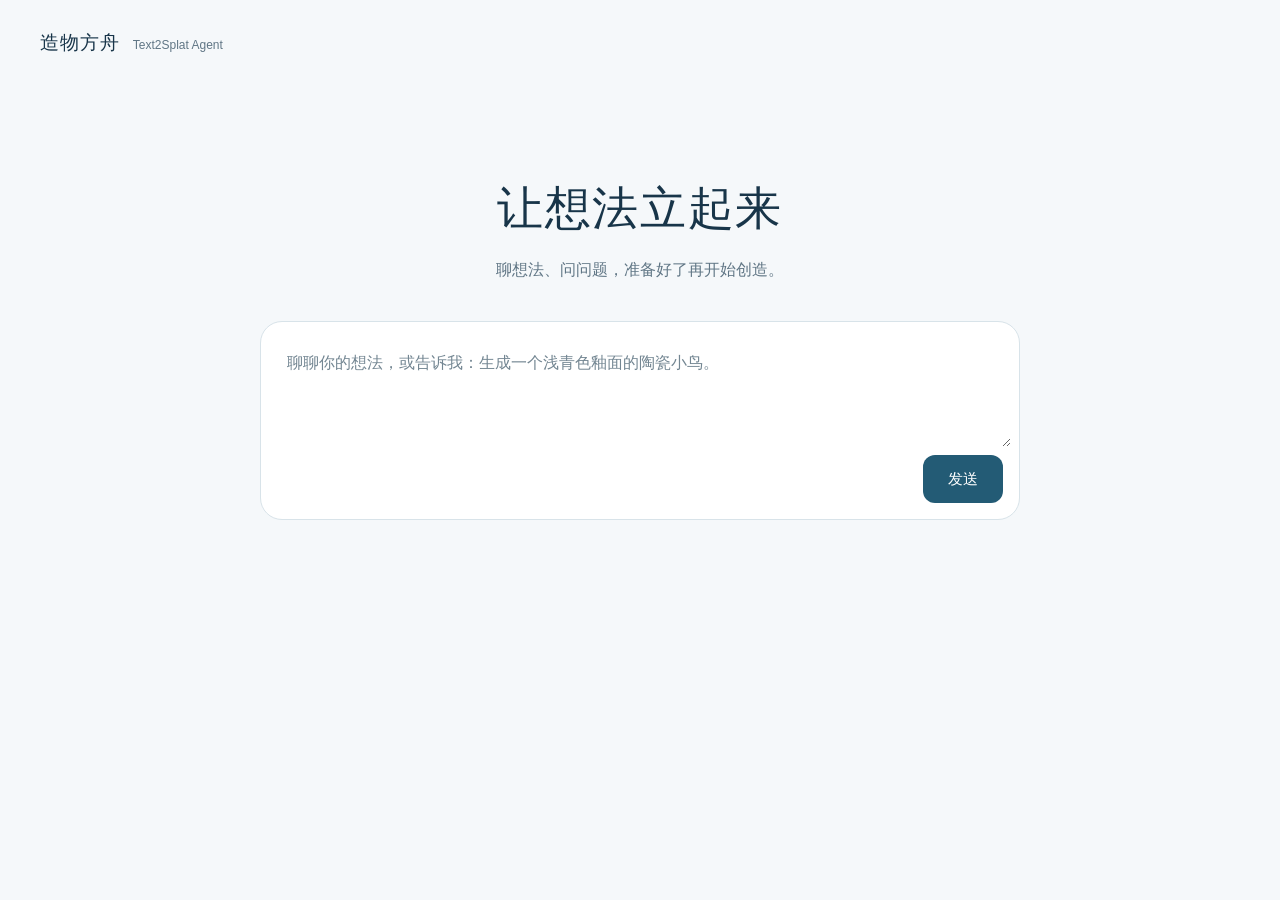
<file: agent/text2splat/static/graphics/index.html>
<!doctype html>
<html lang="zh-CN">
  <head>
    <meta charset="utf-8" />
    <meta name="viewport" content="width=device-width,initial-scale=1" />
    <meta name="theme-color" content="#f5f8fa" />
    <title>Text2Splat Agent · 造物方舟</title>
    <meta
      name="description"
      content="聊想法、问问题，也能把描述变成 3D 模型。"
    />
    <link rel="stylesheet" href="./studio.css" />
    <script type="module" src="./studio.js"></script>
  </head>
  <body>
    <header class="masthead">
      <span class="brand">造物方舟</span>
      <span class="brand-note">Text2Splat Agent</span>
    </header>
    <main class="workspace">
      <section class="compose" aria-labelledby="page-title">
        <h1 id="page-title">让想法立起来</h1>
        <p class="intro">聊想法、问问题，准备好了再开始创造。</p>
      </section>

      <section id="conversation" class="conversation" aria-label="对话" role="log" aria-live="polite" hidden></section>

      <section
        class="progress"
        id="progress-panel"
        hidden
        aria-label="生成进度"
        aria-live="polite"
        aria-atomic="true"
      >
        <span class="progress-mark" aria-hidden="true"></span>
        <div class="progress-copy">
          <h2 id="progress-title"></h2>
          <p id="progress-message"></p>
          <p id="stream-note" hidden></p>
        </div>
        <button id="cancel-button" class="text-button" type="button">
          取消生成
        </button>
      </section>

      <section class="composer" aria-label="发送消息">
        <form id="create-form">
          <label class="sr-only" for="prompt">输入消息</label>
          <div class="prompt-box">
            <textarea
              id="prompt"
              name="prompt"
              minlength="1"
              maxlength="2000"
              required
              rows="3"
              placeholder="聊聊你的想法，或告诉我：生成一个浅青色釉面的陶瓷小鸟。"
            ></textarea>
            <div class="form-actions">
              <button class="primary" id="create-button" type="submit">
                发送
              </button>
            </div>
          </div>
          <p class="form-error" id="form-error" role="alert" hidden></p>
        </form>
      </section>

      <section class="result" id="result" hidden aria-label="生成的 3D 模型">
        <iframe
          id="viewer"
          title="3D 模型，可拖动旋转"
          allow="fullscreen"
          hidden
        ></iframe>
        <div class="result-footer">
          <p>拖动旋转，滚动缩放</p>
          <div id="result-actions" class="result-actions"></div>
        </div>
      </section>

    </main>
  </body>
</html>
</file>
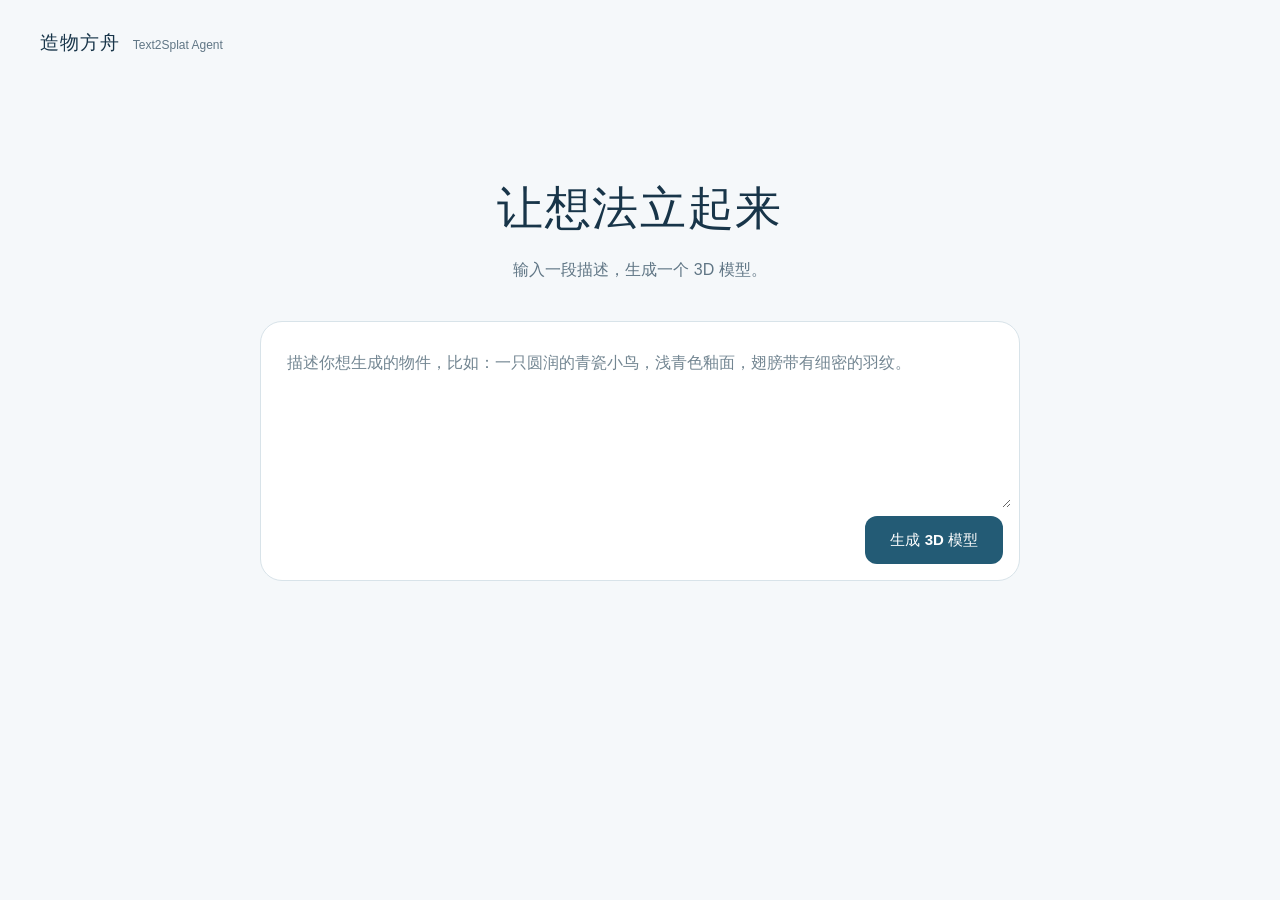
<file: src/main/resources/static/graphics/index.html>
<!doctype html>
<html lang="zh-CN">
  <head>
    <meta charset="utf-8" />
    <meta name="viewport" content="width=device-width,initial-scale=1" />
    <meta name="theme-color" content="#f5f8fa" />
    <title>Text2Splat Agent · 造物方舟</title>
    <meta
      name="description"
      content="输入一段描述，生成可以旋转查看的 3D 模型。"
    />
    <link rel="stylesheet" href="./studio.css" />
    <script type="module" src="./studio.js"></script>
  </head>
  <body>
    <header class="masthead">
      <span class="brand">造物方舟</span>
      <span class="brand-note">Text2Splat Agent</span>
    </header>
    <main class="workspace">
      <section class="compose" aria-labelledby="page-title">
        <h1 id="page-title">让想法立起来</h1>
        <p class="intro">输入一段描述，生成一个 3D 模型。</p>
        <form id="create-form">
          <label class="sr-only" for="prompt">描述你想生成的物件</label>
          <div class="prompt-box">
            <textarea
              id="prompt"
              name="prompt"
              minlength="2"
              maxlength="2000"
              required
              rows="5"
              placeholder="描述你想生成的物件，比如：一只圆润的青瓷小鸟，浅青色釉面，翅膀带有细密的羽纹。"
            ></textarea>
            <div class="form-actions">
              <button class="primary" id="create-button" type="submit">
                生成 3D 模型
              </button>
            </div>
          </div>
          <p class="form-error" id="form-error" role="alert" hidden></p>
        </form>
      </section>

      <section
        class="progress"
        id="progress-panel"
        hidden
        aria-label="生成进度"
        aria-live="polite"
        aria-atomic="true"
      >
        <span class="progress-mark" aria-hidden="true"></span>
        <div class="progress-copy">
          <h2 id="progress-title"></h2>
          <p id="progress-message"></p>
          <p id="stream-note" hidden></p>
        </div>
        <button id="cancel-button" class="text-button" type="button">
          取消生成
        </button>
      </section>

      <section class="result" id="result" hidden aria-label="生成的 3D 模型">
        <iframe
          id="viewer"
          title="3D 模型，可拖动旋转"
          allow="fullscreen"
          hidden
        ></iframe>
        <div class="result-footer">
          <p>拖动旋转，滚动缩放</p>
          <div id="result-actions" class="result-actions"></div>
        </div>
      </section>
    </main>
  </body>
</html>
</file>
<file: agent/text2splat/static/graphics/studio.css>
:root {
  color-scheme: light;
  font-family: "PingFang SC", "Microsoft YaHei", sans-serif;
  color: #183549;
  background: #f5f8fa;
  font-synthesis: none;
  -webkit-font-smoothing: antialiased;
}
* {
  box-sizing: border-box;
}
[hidden] {
  display: none !important;
}
body {
  margin: 0;
  min-width: 280px;
}
button,
textarea {
  font: inherit;
}
button,
a {
  -webkit-tap-highlight-color: transparent;
}
button {
  cursor: pointer;
}
button:disabled {
  cursor: default;
}
button:focus-visible,
a:focus-visible {
  outline: 3px solid #277994;
  outline-offset: 5px;
}
.masthead {
  display: flex;
  align-items: baseline;
  gap: 13px;
  padding: 30px 40px;
}
.brand {
  font-size: 19px;
  font-weight: 650;
  letter-spacing: 0.05em;
}
.brand-note {
  font-size: 12px;
  color: #607685;
}
.workspace {
  width: min(100% - 48px, 760px);
  margin: clamp(40px, 10vh, 110px) auto 64px;
}
.compose h1 {
  margin: 0;
  text-align: center;
  font-size: clamp(32px, 4vw, 46px);
  font-weight: 600;
  letter-spacing: 0.035em;
  line-height: 1.4;
}
.intro {
  margin: 16px 0 36px;
  text-align: center;
  color: #607685;
  font-size: 16px;
  line-height: 1.8;
}
.prompt-box {
  padding: 8px;
  background: #fff;
  border: 1px solid #d8e3e9;
  border-radius: 22px;
  transition: border-color 150ms;
}
.prompt-box:focus-within {
  border-color: #277994;
  box-shadow: 0 0 0 2px #27799416;
}
textarea {
  display: block;
  width: 100%;
  min-height: 170px;
  max-height: 340px;
  padding: 18px 18px 8px;
  resize: vertical;
  outline: none;
  border: 0;
  border-radius: 15px;
  background: transparent;
  color: #183549;
  font-size: 16px;
  line-height: 1.9;
}
textarea::placeholder {
  color: #738692;
  opacity: 1;
}
textarea:disabled {
  color: #607685;
  -webkit-text-fill-color: #607685;
  opacity: 1;
}
.form-actions {
  display: flex;
  justify-content: flex-end;
  padding: 8px;
}
.primary {
  min-height: 48px;
  padding: 12px 25px;
  border: 0;
  border-radius: 12px;
  background: #235b75;
  color: #fff;
  font-size: 15px;
  font-weight: 600;
  transition: background 150ms;
}
.primary:hover:not(:disabled) {
  background: #19475d;
}
.primary:disabled {
  background: #536e7d;
}
.form-error {
  margin: 16px 4px 0;
  color: #a23e36;
  font-size: 14px;
  line-height: 1.8;
  overflow-wrap: anywhere;
}
.progress {
  display: flex;
  align-items: flex-start;
  gap: 14px;
  margin: 25px 4px 0;
}
.progress-mark {
  flex: 0 0 17px;
  width: 17px;
  height: 17px;
  margin-top: 3px;
  border: 2px solid #d8e3e9;
  border-top-color: #235b75;
  border-radius: 50%;
  animation: spin 1s linear infinite;
}
.progress[data-state="done"] .progress-mark {
  animation: none;
  border: 0;
  border-radius: 0;
  width: 17px;
  height: 10px;
  margin-top: 5px;
  border-bottom: 2px solid #286b60;
  border-left: 2px solid #286b60;
  transform: rotate(-45deg);
}
.progress[data-state="error"] .progress-mark,
.progress[data-state="stopped"] .progress-mark {
  animation: none;
  border-color: #b4857c;
}
.progress[data-state="stopped"] .progress-mark {
  border-color: #879ba8;
}
.progress-copy {
  flex: 1;
  min-width: 0;
}
.progress h2 {
  margin: 0;
  font-size: 15px;
  line-height: 1.6;
  font-weight: 600;
}
.progress p {
  margin: 6px 0 0;
  color: #607685;
  font-size: 14px;
  line-height: 1.8;
  overflow-wrap: anywhere;
}
.progress[data-state="error"] h2 {
  color: #a23e36;
}
.text-button {
  flex-shrink: 0;
  min-height: 36px;
  margin-top: -6px;
  padding: 7px 0 7px 12px;
  border: 0;
  background: none;
  color: #607685;
  font-size: 13px;
}
.text-button:hover {
  color: #183549;
}
.text-button:disabled {
  opacity: 0.55;
}
.result {
  margin-top: 28px;
}
#viewer {
  display: block;
  width: 100%;
  height: 530px;
  border: 1px solid #d8e3e9;
  border-radius: 18px;
  background: #fff;
}
.result-footer {
  display: flex;
  align-items: center;
  justify-content: space-between;
  gap: 16px;
  margin-top: 14px;
}
.result-footer p {
  margin: 0;
  font-size: 13px;
  color: #607685;
}
.result-actions {
  display: flex;
  flex-wrap: wrap;
  gap: 16px;
}
.result-actions a {
  color: #235b75;
  font-size: 13px;
  text-underline-offset: 4px;
}
.sr-only {
  position: absolute;
  width: 1px;
  height: 1px;
  padding: 0;
  overflow: hidden;
  clip: rect(0, 0, 0, 0);
  white-space: nowrap;
  border: 0;
}
@keyframes spin {
  to {
    transform: rotate(360deg);
  }
}
@media (max-width: 600px) {
  .masthead {
    padding: 24px;
    gap: 10px;
  }
  .brand {
    font-size: 17px;
  }
  .brand-note {
    font-size: 11px;
  }
  .workspace {
    width: calc(100% - 32px);
    margin-top: 44px;
  }
  .intro {
    max-width: 270px;
    margin: 14px auto 28px;
    font-size: 14px;
  }
  textarea {
    min-height: 200px;
    padding: 14px;
  }
  .primary {
    width: 100%;
  }
  .progress {
    gap: 10px;
  }
  #viewer {
    height: 420px;
  }
  .result-footer {
    align-items: flex-start;
    flex-direction: column;
  }
}
@media (prefers-reduced-motion: reduce) {
  *,
  *::before,
  *::after {
    animation: none !important;
    transition: none !important;
  }
}

/* Conversation remains part of the same quiet, single-column workspace. */
.composer { margin-top: 26px; }
.composer textarea { min-height: 110px; }
.workspace.has-conversation { margin-top: 30px; }
.has-conversation .compose { display: none; }
.conversation { max-height: min(52vh, 520px); overflow-y: auto; overscroll-behavior: contain; padding: 4px 8px; }
.chat-message { margin: 0 0 26px; max-width: 92%; }
.chat-message.user { margin-left: auto; padding: 14px 20px; background: #e8f0f4; border-radius: 18px 18px 4px 18px; }
.chat-label { display: block; color: #607685; font-size: 12px; margin-bottom: 7px; }
.chat-message p { margin: 0; white-space: pre-wrap; overflow-wrap: anywhere; line-height: 1.85; font-size: 16px; }
.chat-error p { color: #a23e36; }
.has-conversation .result { margin-bottom: 22px; }
@media (max-width: 600px) {
  .workspace.has-conversation { margin-top: 18px; }
  .conversation { max-height: 44vh; padding: 2px 4px; }
  .chat-message { max-width: 96%; }
  .chat-message.user { padding: 12px 16px; }
  .composer textarea { min-height: 100px; }
}
</file>
<file: src/main/resources/static/graphics/studio.css>
:root {
  color-scheme: light;
  font-family: "PingFang SC", "Microsoft YaHei", sans-serif;
  color: #183549;
  background: #f5f8fa;
  font-synthesis: none;
  -webkit-font-smoothing: antialiased;
}
* {
  box-sizing: border-box;
}
[hidden] {
  display: none !important;
}
body {
  margin: 0;
  min-width: 280px;
}
button,
textarea {
  font: inherit;
}
button,
a {
  -webkit-tap-highlight-color: transparent;
}
button {
  cursor: pointer;
}
button:disabled {
  cursor: default;
}
button:focus-visible,
a:focus-visible {
  outline: 3px solid #277994;
  outline-offset: 5px;
}
.masthead {
  display: flex;
  align-items: baseline;
  gap: 13px;
  padding: 30px 40px;
}
.brand {
  font-size: 19px;
  font-weight: 650;
  letter-spacing: 0.05em;
}
.brand-note {
  font-size: 12px;
  color: #607685;
}
.workspace {
  width: min(100% - 48px, 760px);
  margin: clamp(40px, 10vh, 110px) auto 64px;
}
.compose h1 {
  margin: 0;
  text-align: center;
  font-size: clamp(32px, 4vw, 46px);
  font-weight: 600;
  letter-spacing: 0.035em;
  line-height: 1.4;
}
.intro {
  margin: 16px 0 36px;
  text-align: center;
  color: #607685;
  font-size: 16px;
  line-height: 1.8;
}
.prompt-box {
  padding: 8px;
  background: #fff;
  border: 1px solid #d8e3e9;
  border-radius: 22px;
  transition: border-color 150ms;
}
.prompt-box:focus-within {
  border-color: #277994;
  box-shadow: 0 0 0 2px #27799416;
}
textarea {
  display: block;
  width: 100%;
  min-height: 170px;
  max-height: 340px;
  padding: 18px 18px 8px;
  resize: vertical;
  outline: none;
  border: 0;
  border-radius: 15px;
  background: transparent;
  color: #183549;
  font-size: 16px;
  line-height: 1.9;
}
textarea::placeholder {
  color: #738692;
  opacity: 1;
}
textarea:disabled {
  color: #607685;
  -webkit-text-fill-color: #607685;
  opacity: 1;
}
.form-actions {
  display: flex;
  justify-content: flex-end;
  padding: 8px;
}
.primary {
  min-height: 48px;
  padding: 12px 25px;
  border: 0;
  border-radius: 12px;
  background: #235b75;
  color: #fff;
  font-size: 15px;
  font-weight: 600;
  transition: background 150ms;
}
.primary:hover:not(:disabled) {
  background: #19475d;
}
.primary:disabled {
  background: #536e7d;
}
.form-error {
  margin: 16px 4px 0;
  color: #a23e36;
  font-size: 14px;
  line-height: 1.8;
  overflow-wrap: anywhere;
}
.progress {
  display: flex;
  align-items: flex-start;
  gap: 14px;
  margin: 25px 4px 0;
}
.progress-mark {
  flex: 0 0 17px;
  width: 17px;
  height: 17px;
  margin-top: 3px;
  border: 2px solid #d8e3e9;
  border-top-color: #235b75;
  border-radius: 50%;
  animation: spin 1s linear infinite;
}
.progress[data-state="done"] .progress-mark {
  animation: none;
  border: 0;
  border-radius: 0;
  width: 17px;
  height: 10px;
  margin-top: 5px;
  border-bottom: 2px solid #286b60;
  border-left: 2px solid #286b60;
  transform: rotate(-45deg);
}
.progress[data-state="error"] .progress-mark,
.progress[data-state="stopped"] .progress-mark {
  animation: none;
  border-color: #b4857c;
}
.progress[data-state="stopped"] .progress-mark {
  border-color: #879ba8;
}
.progress-copy {
  flex: 1;
  min-width: 0;
}
.progress h2 {
  margin: 0;
  font-size: 15px;
  line-height: 1.6;
  font-weight: 600;
}
.progress p {
  margin: 6px 0 0;
  color: #607685;
  font-size: 14px;
  line-height: 1.8;
  overflow-wrap: anywhere;
}
.progress[data-state="error"] h2 {
  color: #a23e36;
}
.text-button {
  flex-shrink: 0;
  min-height: 36px;
  margin-top: -6px;
  padding: 7px 0 7px 12px;
  border: 0;
  background: none;
  color: #607685;
  font-size: 13px;
}
.text-button:hover {
  color: #183549;
}
.text-button:disabled {
  opacity: 0.55;
}
.result {
  margin-top: 28px;
}
#viewer {
  display: block;
  width: 100%;
  height: 530px;
  border: 1px solid #d8e3e9;
  border-radius: 18px;
  background: #fff;
}
.result-footer {
  display: flex;
  align-items: center;
  justify-content: space-between;
  gap: 16px;
  margin-top: 14px;
}
.result-footer p {
  margin: 0;
  font-size: 13px;
  color: #607685;
}
.result-actions {
  display: flex;
  flex-wrap: wrap;
  gap: 16px;
}
.result-actions a {
  color: #235b75;
  font-size: 13px;
  text-underline-offset: 4px;
}
.sr-only {
  position: absolute;
  width: 1px;
  height: 1px;
  padding: 0;
  overflow: hidden;
  clip: rect(0, 0, 0, 0);
  white-space: nowrap;
  border: 0;
}
@keyframes spin {
  to {
    transform: rotate(360deg);
  }
}
@media (max-width: 600px) {
  .masthead {
    padding: 24px;
    gap: 10px;
  }
  .brand {
    font-size: 17px;
  }
  .brand-note {
    font-size: 11px;
  }
  .workspace {
    width: calc(100% - 32px);
    margin-top: 44px;
  }
  .intro {
    max-width: 270px;
    margin: 14px auto 28px;
    font-size: 14px;
  }
  textarea {
    min-height: 200px;
    padding: 14px;
  }
  .primary {
    width: 100%;
  }
  .progress {
    gap: 10px;
  }
  #viewer {
    height: 420px;
  }
  .result-footer {
    align-items: flex-start;
    flex-direction: column;
  }
}
@media (prefers-reduced-motion: reduce) {
  *,
  *::before,
  *::after {
    animation: none !important;
    transition: none !important;
  }
}
</file>
